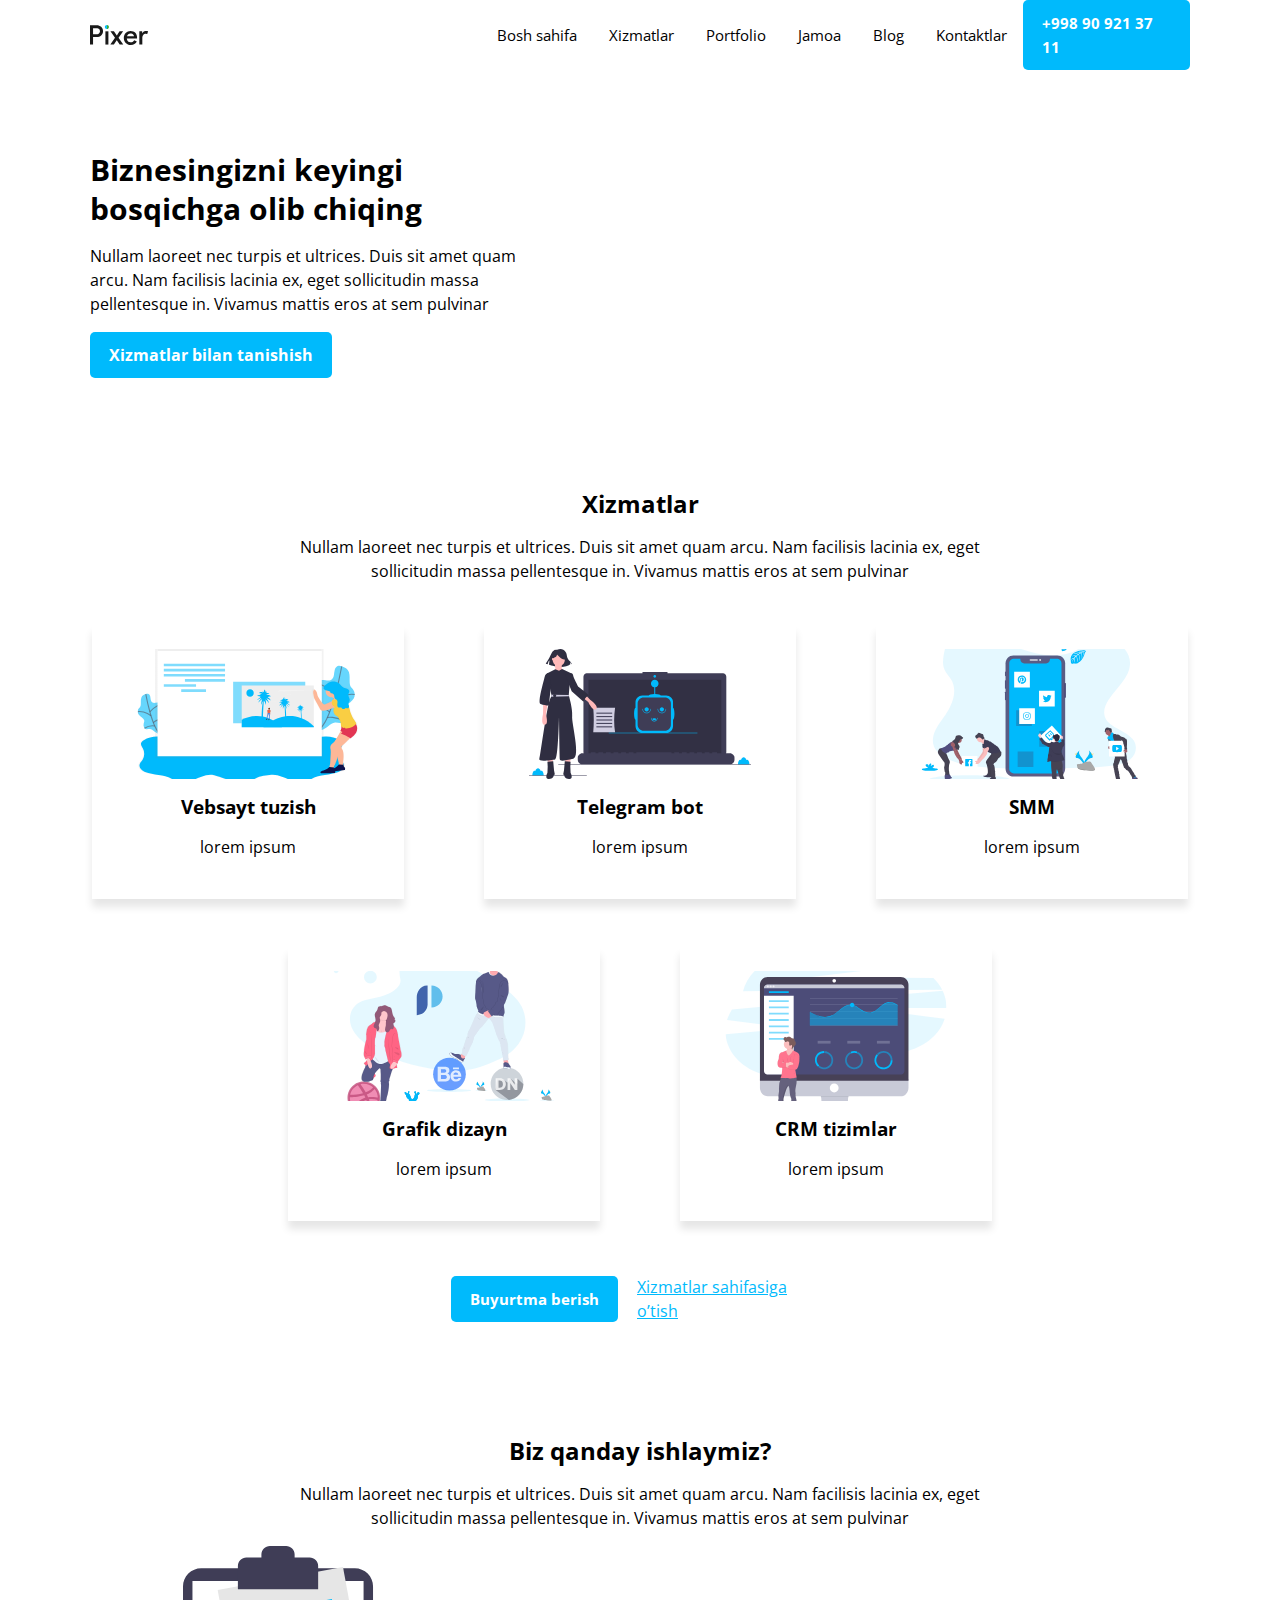
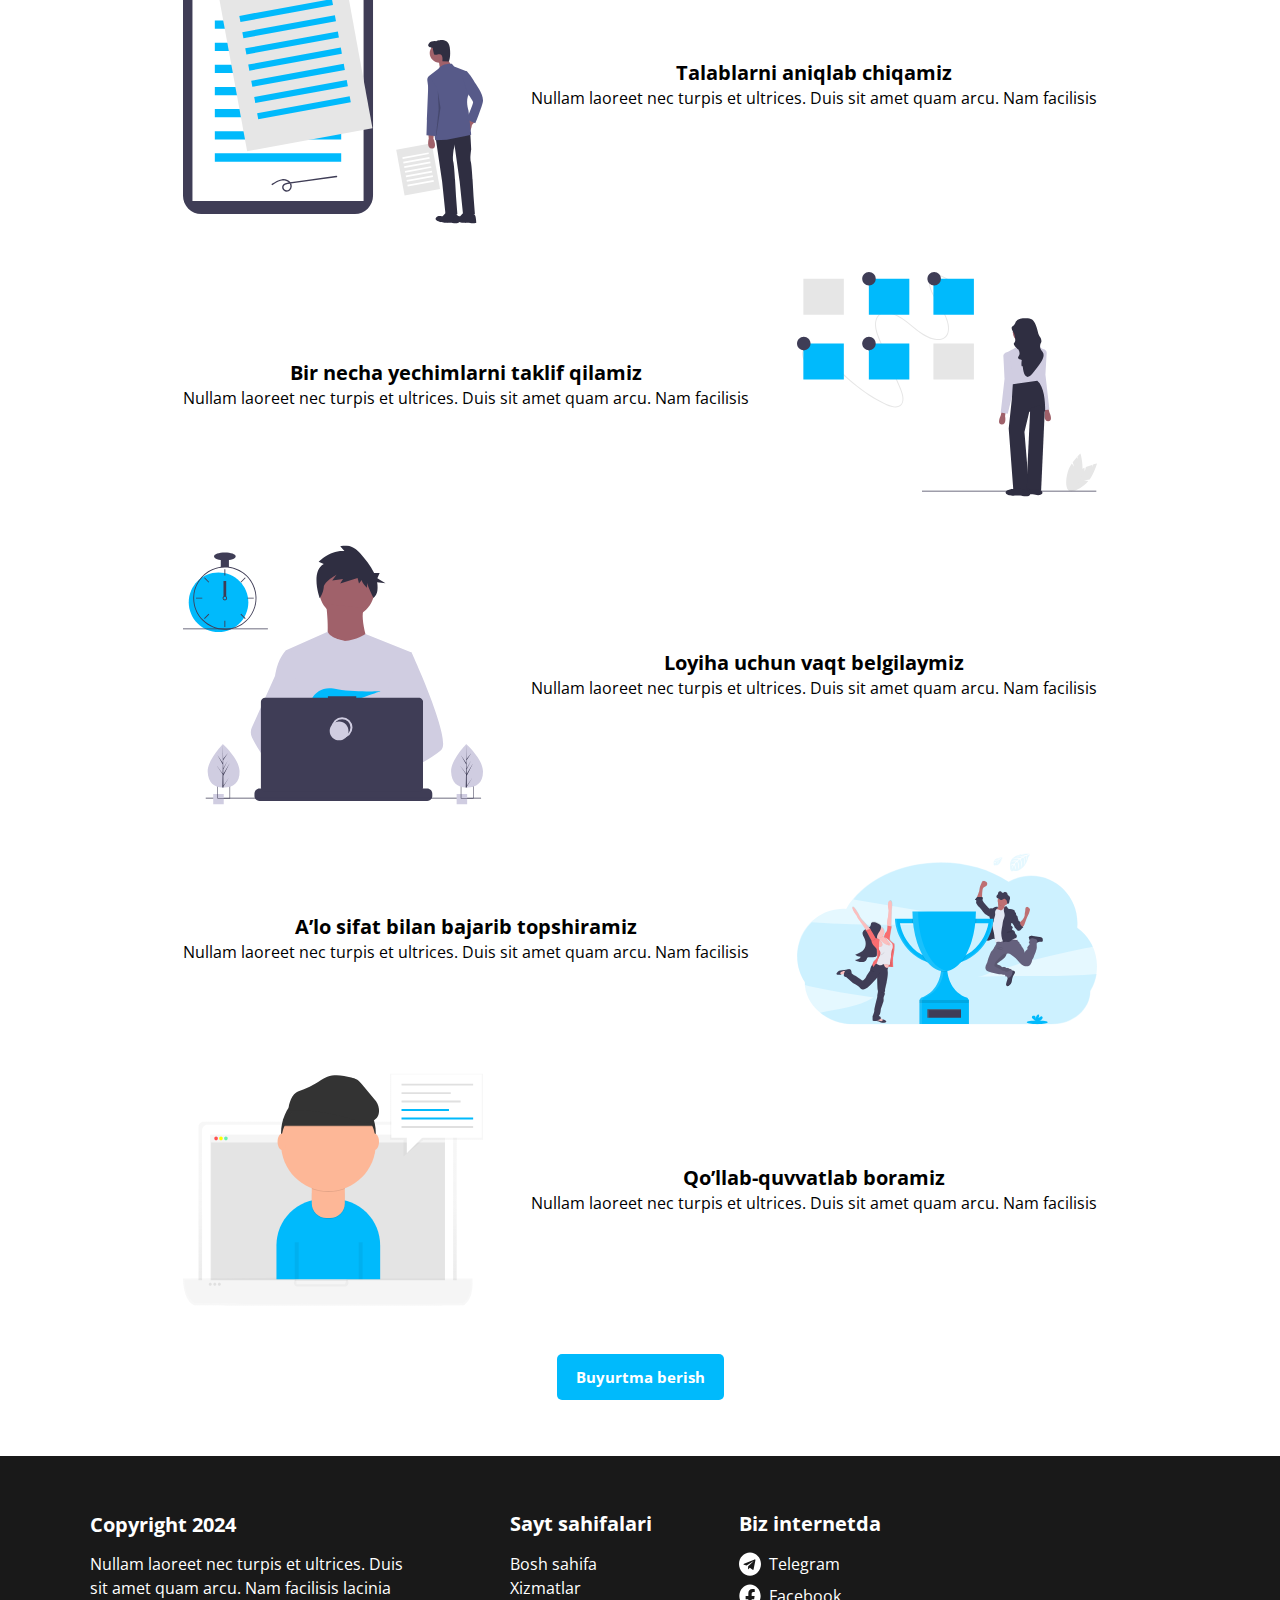
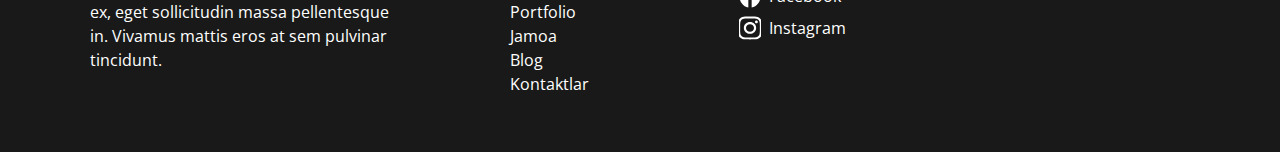
<file: index.html>
<!DOCTYPE html>
<html lang="en">
  <head>
    <meta charset="UTF-8" />
    <meta name="viewport" content="width=device-width, initial-scale=1.0" />
    <title>Pixer</title>
    <link rel="stylesheet" href="./css/normalize.css" />
    <link rel="stylesheet" href="./css/style.css" />
  </head>
  <body>
    <!-- HEADER START -->
    <header class="header">
      <div class="header-container container">
        <!-- LOGO -->
        <a class="header-logo" href="./index.html"
          ><img
            class="header-img"
            src="./images/pixer-logo.svg"
            alt="pixer web site logo"
            width="59"
            height="20"
        /></a>

        <!-- NAV -->
        <nav class="sitenav" id="nav">
          <ul class="sitenav-list">
            <li class="sitenav-item">
              <a class="sitenav-link underline-effect" href="./index.html"
                >Bosh sahifa</a
              >
            </li>
            <li class="sitenav-item">
              <a
                class="sitenav-link underline-effect"
                href="./pages/services.html"
                >Xizmatlar</a
              >
              <ul class="sitenav-list-inner">
                <li class="sitenav-item-inner">
                  <a
                    class="sitenav-link-inner underline-effect"
                    href="./pages/services.html"
                    >Vebsayt</a
                  >
                </li>
                <li class="sitenav-item-inner">
                  <a
                    class="sitenav-link-inner underline-effect"
                    href="./pages/services.html"
                    >Telegram bot</a
                  >
                </li>
                <li class="sitenav-item-inner">
                  <a
                    class="sitenav-link-inner underline-effect"
                    href="./pages/services.html"
                    >SMM</a
                  >
                                  </li>
                <li class="sitenav-item-inner">
                  <a
                    class="sitenav-link-inner underline-effect"
                    href="./pages/services.html"
                    >Grafik dizayn</a
                  >
                </li>
                <li class="sitenav-item-inner">
                  <a
                    class="sitenav-link-inner underline-effect"
                    href="./pages/services.html"
                    >CRM tizim</a
                  >
                </li>
              </ul>
            </li>
            <li class="sitenav-item">
              <a class="sitenav-link underline-effect" href="#">Portfolio</a>
            </li>
            <li class="sitenav-item">
              <a class="sitenav-link underline-effect" href="#">Jamoa</a>
            </li>
            <li class="sitenav-item">
              <a class="sitenav-link underline-effect" href="#">Blog</a>
            </li>
            <li class="sitenav-item">
              <a class="sitenav-link underline-effect" href="#">Kontaktlar</a>
              
            </li>
          </ul>
        </nav>

        <!-- HEADER BTN -->

        <a class="btn header-btn" href="tel:+998909213711">+998 90 921 37 11</a>
      </div>
    </header>
    <!-- HEADER END -->

    <!-- MAIN START -->
    <main class="main">
      <!-- HERO START -->

      <section class="hero">
        <div class="hero-container container">
          <div class="hero-wrapper">
            <h1 class="hero-titel">
              Biznesingizni keyingi bosqichga olib chiqing
            </h1>

            <p class="hero-description">
              Nullam laoreet nec turpis et ultrices. Duis sit amet quam arcu.
              Nam facilisis lacinia ex, eget sollicitudin massa pellentesque in.
              Vivamus mattis eros at sem pulvinar
            </p>

            <a class="hero-btn btn" href="">Xizmatlar bilan tanishish</a>
          </div>

          <iframe
            class="hero-youtube-link"
            width="560"
            height="315"
            src="https://www.youtube.com/embed/6_pru8U2RmM?si=NaiZh6x11WrHHUNK"
            title="YouTube video player"
            frameborder="0"
            allow="accelerometer; autoplay; clipboard-write; encrypted-media; gyroscope; picture-in-picture; web-share"
            allowfullscreen
          ></iframe>
        </div>
      </section>

      <!-- HERO END -->

      <!-- SERVICE START -->

      <section class="service">
        <div class="service-container container">
          <!-- H2 & P -->
          <h2 class="service-title">Xizmatlar</h2>

          <p class="service-description">
            Nullam laoreet nec turpis et ultrices. Duis sit amet quam arcu. Nam
            facilisis lacinia ex, eget sollicitudin massa pellentesque in.
            Vivamus mattis eros at sem pulvinar
          </p>

          <!-- CARDS DIV -->

          <div class="cards-wrapper">
            <div class="first-card-wrapper">
              <ul class="cards-wrapper-list">
                <li class="cards-wrapper-item">
                  <img
                    class="cards-wrapper-img"
                    src="./images/vebsayt-tuzish-xizmati.svg"
                    alt=""
                    width="222px"
                    height="130"
                  />
                  <h3 class="cards-wrapper-name">Vebsayt tuzish</h3>
                  <p class="cards-wrapper-info">lorem ipsum</p>
                </li>
                <li class="cards-wrapper-item">
                  <img
                    class="cards-wrapper-img"
                    src="./images/telegram-bot-xizmati.svg"
                    alt=""
                    width="222px"
                    height="130"
                  />
                  <h3 class="cards-wrapper-name">Telegram bot</h3>
                  <p class="cards-wrapper-info">lorem ipsum</p>
                </li>
                <li class="cards-wrapper-item">
                  <img
                    class="cards-wrapper-img"
                    src="./images/smm-xizmati.svg"
                    alt=""
                    width="222px"
                    height="130"
                  />
                  <h3 class="cards-wrapper-name">SMM</h3>
                  <p class="cards-wrapper-info">lorem ipsum</p>
                </li>
              </ul>
            </div>

            <div class="secand-card-wrapper">
              <ul class="cards-wrapper-list">
                <li class="cards-wrapper-item">
                  <img
                    class="cards-wrapper-img"
                    src="./images/grafik-dizayin-xizmati.svg"
                    alt=""
                    width="222px"
                    height="130"
                  />
                  <h3 class="cards-wrapper-name">Grafik dizayn</h3>
                  <p class="cards-wrapper-info">lorem ipsum</p>
                </li>
                <li class="cards-wrapper-item">
                  <img
                    class="cards-wrapper-img"
                    src="./images/crm-tizimlar-xizmati.svg"
                    alt=""
                    width="222px"
                    height="130"
                  />
                  <h3 class="cards-wrapper-name">CRM tizimlar</h3>
                  <p class="cards-wrapper-info">lorem ipsum</p>
                </li>
              </ul>
            </div>
          </div>

          <!-- LINKS DIV -->

          <div class="btn-wrappers">
            <a class="header-btn btn" href="#">Buyurtma berish</a>
            <a class="btn-wrappers-link" href="../pages/services.html"
              >Xizmatlar sahifasiga o’tish</a
            >
          </div>
        </div>
      </section>

      <!-- SERVICES END -->

      <!-- HOW WE WORK START -->

      <section class="howwe-work">
        <div class="howwe-work-container container">
          <!-- H2 & P -->
          <h2 class="howwe-work-title">Biz qanday ishlaymiz?</h2>

          <p class="howwe-work-description">
            Nullam laoreet nec turpis et ultrices. Duis sit amet quam arcu. Nam
            facilisis lacinia ex, eget sollicitudin massa pellentesque in.
            Vivamus mattis eros at sem pulvinar
          </p>
          <!-- STEPS -->
          <div class="steps">
            <ul class="steps-list">
              <li class="steps-item">
                <img src="./images/talablarni-aniqlab-chiqamiz.svg" alt="" />
                <div class="steps-info">
                  <h3 class="step-title">Talablarni aniqlab chiqamiz</h3>
                  <p class="step-description">
                    Nullam laoreet nec turpis et ultrices. Duis sit amet quam
                    arcu. Nam facilisis
                  </p>
                </div>
              </li>
              <li class="steps-item">
                <div class="steps-info">
                  <h3 class="step-title">
                    Bir necha yechimlarni taklif qilamiz
                  </h3>
                  <p class="step-description">
                    Nullam laoreet nec turpis et ultrices. Duis sit amet quam
                    arcu. Nam facilisis
                  </p>
                </div>
                <img
                  src="./images/bir-necha-yechimlarni-taklif-qilamiz.svg"
                  alt=""
                />
              </li>
              <li class="steps-item">
                <img src="./images/loyiha-un-vaqt-belgilaymiz.svg" alt="" />
                <div class="steps-info">
                  <h3 class="step-title">Loyiha uchun vaqt belgilaymiz</h3>
                  <p class="step-description">
                    Nullam laoreet nec turpis et ultrices. Duis sit amet quam
                    arcu. Nam facilisis
                  </p>
                </div>
              </li>
              <li class="steps-item">
                <div class="steps-info">
                  <h3 class="step-title">
                    A’lo sifat bilan bajarib topshiramiz
                  </h3>
                  <p class="step-description">
                    Nullam laoreet nec turpis et ultrices. Duis sit amet quam
                    arcu. Nam facilisis
                  </p>
                </div>
                <img src="./images/alo-sifat-bn-topshiramiz.svg" alt="" />
              </li>
              <li class="steps-item">
                <img src="./images/qollab-quvvatlab-boramiz.svg" alt="" />
                <div class="steps-info">
                  <h3 class="step-title">Qo’llab-quvvatlab boramiz</h3>
                  <p class="step-description">
                    Nullam laoreet nec turpis et ultrices. Duis sit amet quam
                    arcu. Nam facilisis
                  </p>
                </div>
              </li>
            </ul>
          </div>

          <!-- BTN -->
          <a class="header-btn btn" href="#">Buyurtma berish</a>
        </div>
      </section>

    
    </main>
    <!-- MAIN END -->

    <!-- FOOTER START -->
    <footer class="footer" id="aloqa">
      <div class="footer-container container">
        <div class="footer-info">
          <h5 class="footer-titel">Copyright 2024</h5>
          <p class="footer-description">
            Nullam laoreet nec turpis et ultrices. Duis sit amet quam arcu. Nam
            facilisis lacinia ex, eget sollicitudin massa pellentesque in.
            Vivamus mattis eros at sem pulvinar tincidunt.
          </p>
        </div>
        <div class="footer-nav">
          <h5 class="footer-nav-title">Sayt sahifalari</h5>
          <ul class="footer-nav-list">
            <li class="footer-nav-item">
              <a class="footer-nav-link" href="./index.html">Bosh sahifa</a>
            </li>
            <li class="footer-nav-item">
              <a class="footer-nav-link" href="./pages/services.html"
                >Xizmatlar</a
              >
            </li>
            <li class="footer-nav-item">
              <a class="footer-nav-link" href="#">Portfolio</a>
            </li>
            <li class="footer-nav-item">
              <a class="footer-nav-link" href="#">Jamoa</a>
            </li>
            <li class="footer-nav-item">
              <a class="footer-nav-link" href="#">Blog</a>
            </li>
            <li class="footer-nav-item">
              <a class="footer-nav-link" href="#">Kontaktlar</a>
            </li>
          </ul>
        </div>

        <div class="footer-social">
          <h5 class="footer-social-title">Biz internetda</h5>
          <ul class="footer-social-list">
            <li class="footer-social-item">
              <a href="#" class="footer-social-link"
                ><img
                  class="footer-social-img"
                  src="./images/telegram-logo.svg"
                  alt=""
                  width=""
                /><span class="footer-social-link-text">Telegram</span></a
              >
            </li>
            <li class="footer-social-item">
              <a href="#" class="footer-social-link"
                ><img
                  class="footer-social-img"
                  src="./images/facebook-logo.svg"
                  alt=""
                /><span class="footer-social-link-text">Facebook</span></a
              >
            </li>
            <li class="footer-social-item">
              <a href="#" class="footer-social-link"
                ><img
                  class="footer-social-img"
                  src="./images/instagram-logo.svg"
                  alt=""
                /><span class="footer-social-link-text">Instagram</span></a
              >
            </li>
         
        </div>
      </div>
    </footer>
    <!-- FOOTER END -->
  </body>
</html>
</file>
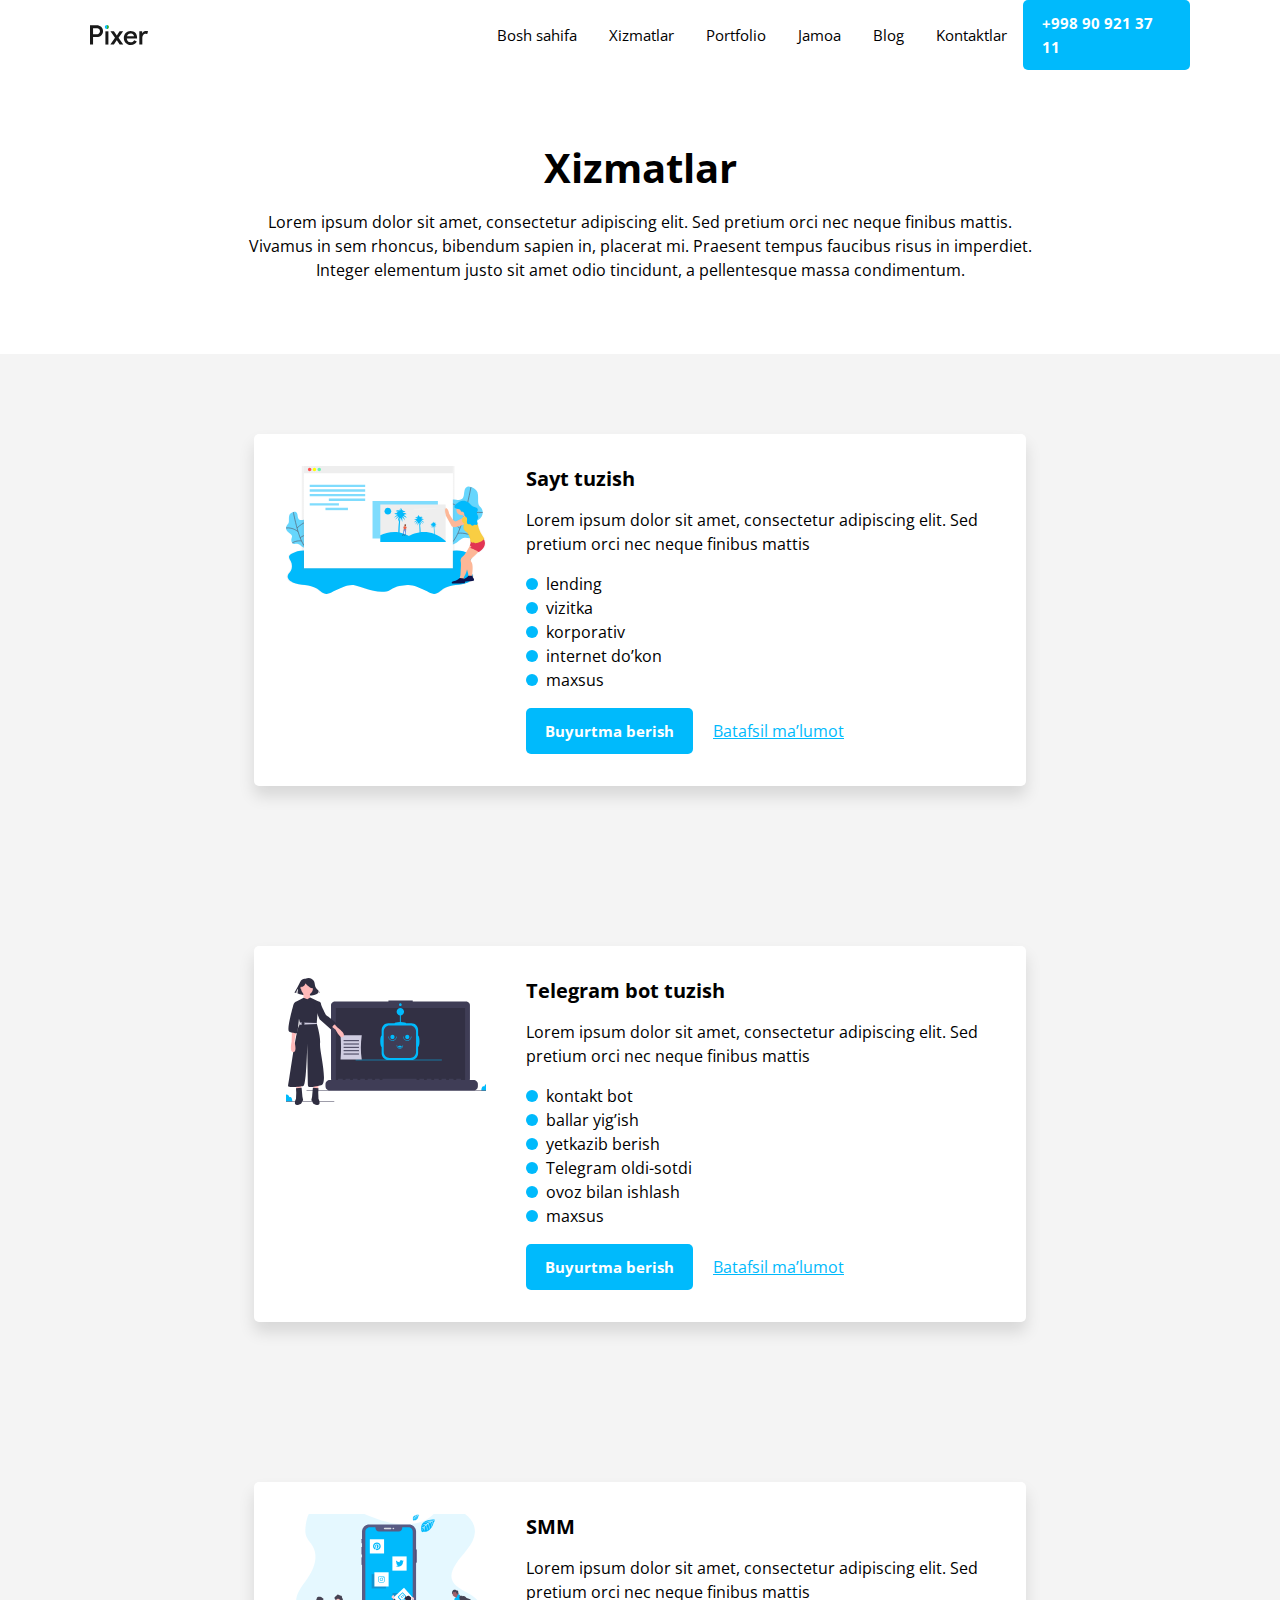
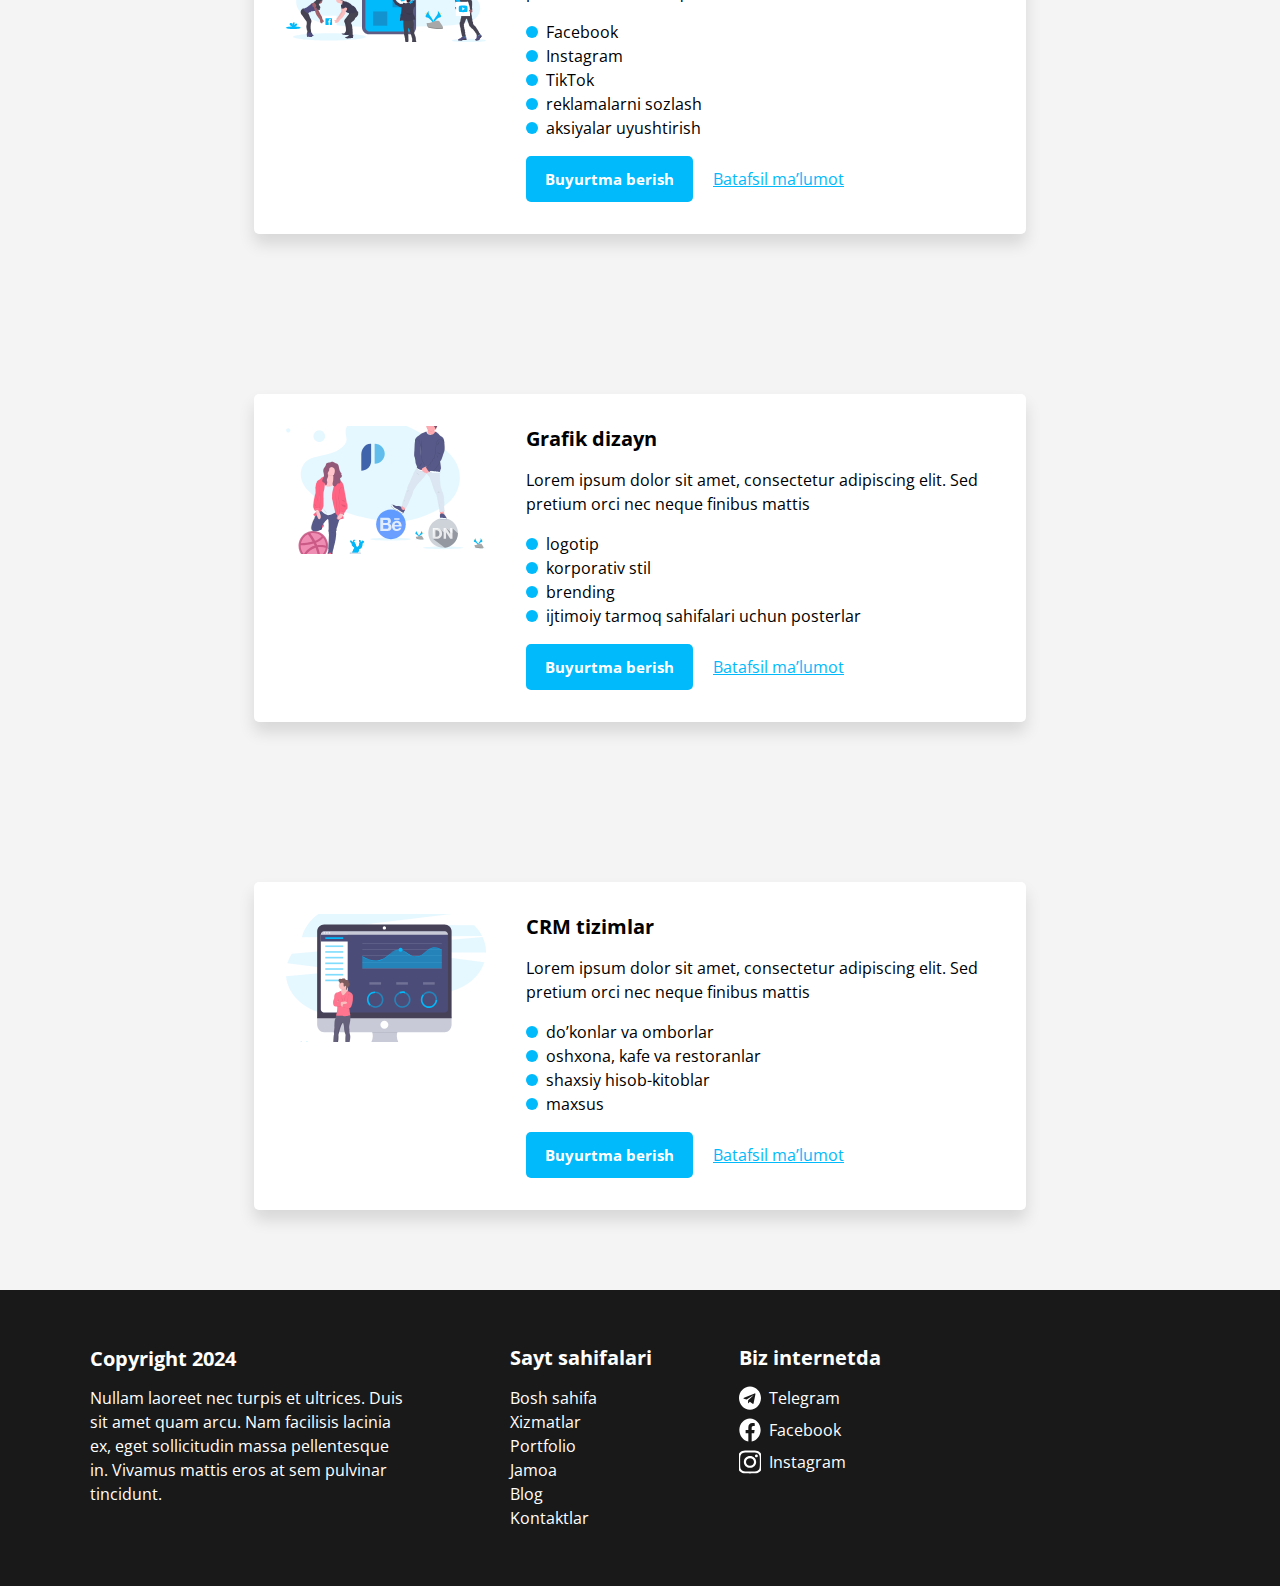
<file: pages/services.html>
<!DOCTYPE html>
<html lang="uz">
  <head>
    <meta charset="UTF-8" />
    <meta name="viewport" content="width=device-width, initial-scale=1.0" />
    <title>Pixer | Xizmatlar</title>
    <link rel="stylesheet" href="../css/normalize.css" />
    <link rel="stylesheet" href="../css/style.css" />
  </head>
  <body>
    <!-- HEADER START -->

    <header class="header">
      <div class="header-container container">
        <!-- LOGO -->
        <a class="header-logo" href="../index.html"
          ><img
            class="header-img"
            src="../images/pixer-logo.svg"
            alt="pixer web site logo"
            width="59"
            height="20"
        /></a>

        <!-- NAV -->
        <nav class="sitenav" id="nav">
          <ul class="sitenav-list">
            <li class="sitenav-item underline-effect">
              <a class="sitenav-link" href="../index.html">Bosh sahifa</a>
            </li>
            <li class="sitenav-item">
              <a class="sitenav-link underline-effect" href="./services.html"
                >Xizmatlar</a
              >
              <ul class="sitenav-list-inner">
                <li class="sitenav-item-inner">
                  <a class="sitenav-link-inner underline-effect" href="#sayt"
                    >Vebsayt</a
                  >
                </li>
                <li class="sitenav-item-inner">
                  <a
                    class="sitenav-link-inner underline-effect"
                    href="#telegram"
                    >Telegram bot</a
                  >
                </li>
                <li class="sitenav-item-inner">
                  <a class="sitenav-link-inner underline-effect" href="#smm"
                    >SMM</a
                
                <li class="sitenav-item-inner">
                  <a
                    class="sitenav-link-inner underline-effect"
                    href="#crm"
                    target="_blank"
                    >CRM tizim</a
                  >
                </li>
              </ul>
            </li>
            <li class="sitenav-item">
              <a class="sitenav-link underline-effect" href="#">Portfolio</a>
            </li>
            <li class="sitenav-item">
              <a class="sitenav-link underline-effect" href="#">Jamoa</a>
            </li>
            <li class="sitenav-item">
              <a class="sitenav-link underline-effect" href="#">Blog</a>
            </li>
            <li class="sitenav-item">
              <a class="sitenav-link underline-effect" href="#">Kontaktlar</a>
              <ul class="sitenav-list-inner">
                            </li>
          </ul>
        </nav>

        <!-- HEADER BTN -->

        <a class="btn header-btn" href="tel:+998909213711">+998 90 921 37 11</a>
      </div>
    </header>

    <!-- HEADER END -->

    <!-- MAIN START -->

    <main class="main">
      <!-- HERO START -->
      <section class="hero">
        <div class="services-hero-container container">
          <h1 class="services-hero-title">Xizmatlar</h1>
          <p class="services-hero-description">
            Lorem ipsum dolor sit amet, consectetur adipiscing elit. Sed pretium
            orci nec neque finibus mattis. Vivamus in sem rhoncus, bibendum
            sapien in, placerat mi. Praesent tempus faucibus risus in imperdiet.
            Integer elementum justo sit amet odio tincidunt, a pellentesque
            massa condimentum.
          </p>
        </div>
      </section>
      <!-- HERO END -->

      <!-- SERVICES START -->

      <section class="services">
        <!-- SERVICES NO1 START -->

        <div class="services-container container">
          <ul class="services-list">
            <li class="services-item" id="sayt">
              <img
                class="services-img"
                src="../images/services-img1.svg"
                alt=""
                width="200"
                height="128"
              />
              <div class="frame">
                <h3 class="frame-title">Sayt tuzish</h3>
                <p class="frame-description">
                  Lorem ipsum dolor sit amet, consectetur adipiscing elit. Sed
                  pretium orci nec neque finibus mattis
                </p>
                <ul class="fram-list">
                  <div class="item-wrapper">
                    <img
                      class="frame-img"
                      src="../images/frame-ikon.svg"
                      alt=""
                      width="12"
                      height="12"
                    />
                    <li class="fram-ikon">lending</li>
                  </div>
                  <div class="item-wrapper">
                    <img
                      class="frame-img"
                      src="../images/frame-ikon.svg"
                      alt=""
                      width="12"
                      height="12"
                    />
                    <li class="fram-ikon">vizitka</li>
                  </div>
                  <div class="item-wrapper">
                    <img
                      class="frame-img"
                      src="../images/frame-ikon.svg"
                      alt=""
                      width="12"
                      height="12"
                    />
                    <li class="fram-ikon">korporativ</li>
                  </div>
                  <div class="item-wrapper">
                    <img
                      class="frame-img"
                      src="../images/frame-ikon.svg"
                      alt=""
                      width="12"
                      height="12"
                    />
                    <li class="fram-ikon">internet do’kon</li>
                  </div>
                  <div class="item-wrapper">
                    <img
                      class="frame-img"
                      src="../images/frame-ikon.svg"
                      alt=""
                      width="12"
                      height="12"
                    />
                    <li class="fram-ikon">maxsus</li>
                  </div>
                </ul>
                <a class="btn header-btn" href="#buyurtma">Buyurtma berish</a>
                <a class="frame-btn" href="#">Batafsil ma’lumot</a>
              </div>
            </li>
          </ul>
        </div>

        <!-- SERVICES NO1 END -->

        <!-- SERVICES NO2 START -->

        <div class="services-container container">
          <ul class="services-list">
            <li class="services-item" id="telegram">
              <img
                class="services-img"
                src="../images/telegram-bot.svg"
                alt=""
                width="200"
                height="128"
              />
              <div class="frame">
                <h3 class="frame-title">Telegram bot tuzish</h3>
                <p class="frame-description">
                  Lorem ipsum dolor sit amet, consectetur adipiscing elit. Sed
                  pretium orci nec neque finibus mattis
                </p>
                <ul class="fram-list">
                  <div class="item-wrapper">
                    <img
                      class="frame-img"
                      src="../images/frame-ikon.svg"
                      alt=""
                      width="12"
                      height="12"
                    />
                    <li class="fram-ikon">kontakt bot</li>
                  </div>
                  <div class="item-wrapper">
                    <img
                      class="frame-img"
                      src="../images/frame-ikon.svg"
                      alt=""
                      width="12"
                      height="12"
                    />
                    <li class="fram-ikon">ballar yig’ish</li>
                  </div>
                  <div class="item-wrapper">
                    <img
                      class="frame-img"
                      src="../images/frame-ikon.svg"
                      alt=""
                      width="12"
                      height="12"
                    />
                    <li class="fram-ikon">yetkazib berish</li>
                  </div>
                  <div class="item-wrapper">
                    <img
                      class="frame-img"
                      src="../images/frame-ikon.svg"
                      alt=""
                      width="12"
                      height="12"
                    />
                    <li class="fram-ikon">Telegram oldi-sotdi</li>
                  </div>
                  <div class="item-wrapper">
                    <img
                      class="frame-img"
                      src="../images/frame-ikon.svg"
                      alt=""
                      width="12"
                      height="12"
                    />
                    <li class="fram-ikon">ovoz bilan ishlash</li>
                  </div>
                  <div class="item-wrapper">
                    <img
                      class="frame-img"
                      src="../images/frame-ikon.svg"
                      alt=""
                      width="12"
                      height="12"
                    />
                    <li class="fram-ikon">maxsus</li>
                  </div>
                </ul>
                <a class="btn header-btn" href="#buyurtma">Buyurtma berish</a>
                <a class="frame-btn" href="#">Batafsil ma’lumot</a>
              </div>
            </li>
          </ul>
        </div>

        <!-- SERVICES NO2 END -->

        <!-- SERVICES NO3 START -->

        <div class="services-container container">
          <ul class="services-list">
            <li class="services-item" id="smm">
              <img
                class="services-img"
                src="../images/smm.svg"
                alt=""
                width="200"
                height="128"
              />
              <div class="frame">
                <h3 class="frame-title">SMM</h3>
                <p class="frame-description">
                  Lorem ipsum dolor sit amet, consectetur adipiscing elit. Sed
                  pretium orci nec neque finibus mattis
                </p>
                <ul class="fram-list">
                  <div class="item-wrapper">
                    <img
                      class="frame-img"
                      src="../images/frame-ikon.svg"
                      alt=""
                      width="12"
                      height="12"
                    />
                    <li class="fram-ikon">Facebook</li>
                  </div>
                  <div class="item-wrapper">
                    <img
                      class="frame-img"
                      src="../images/frame-ikon.svg"
                      alt=""
                      width="12"
                      height="12"
                    />
                    <li class="fram-ikon">Instagram</li>
                  </div>
                  <div class="item-wrapper">
                    <img
                      class="frame-img"
                      src="../images/frame-ikon.svg"
                      alt=""
                      width="12"
                      height="12"
                    />
                    <li class="fram-ikon">TikTok</li>
                  </div>
                  <div class="item-wrapper">
                    <img
                      class="frame-img"
                      src="../images/frame-ikon.svg"
                      alt=""
                      width="12"
                      height="12"
                    />
                    <li class="fram-ikon">reklamalarni sozlash</li>
                  </div>
                  <div class="item-wrapper">
                    <img
                      class="frame-img"
                      src="../images/frame-ikon.svg"
                      alt=""
                      width="12"
                      height="12"
                    />
                    <li class="fram-ikon">aksiyalar uyushtirish</li>
                  </div>
                </ul>
                <a class="btn header-btn" href="#buyurtma">Buyurtma berish</a>
                <a class="frame-btn" href="#">Batafsil ma’lumot</a>
              </div>
            </li>
          </ul>
        </div>

        <!-- SRVICES NO3 END -->

        <!-- SERVICES  NO4  START -->
        <div class="services-container container">
          <ul class="services-list">
            <li class="services-item" id="grafik-dizayn">
              <img
                class="services-img"
                src="../images/grafik-dizayin.svg"
                alt=""
                width="200"
                height="128"
              />
              <div class="frame">
                <h3 class="frame-title">Grafik dizayn</h3>
                <p class="frame-description">
                  Lorem ipsum dolor sit amet, consectetur adipiscing elit. Sed
                  pretium orci nec neque finibus mattis
                </p>
                <ul class="fram-list">
                  <div class="item-wrapper">
                    <img
                      class="frame-img"
                      src="../images/frame-ikon.svg"
                      alt=""
                      width="12"
                      height="12"
                    />
                    <li class="fram-ikon">logotip</li>
                  </div>
                  <div class="item-wrapper">
                    <img
                      class="frame-img"
                      src="../images/frame-ikon.svg"
                      alt=""
                      width="12"
                      height="12"
                    />
                    <li class="fram-ikon">korporativ stil</li>
                  </div>
                  <div class="item-wrapper">
                    <img
                      class="frame-img"
                      src="../images/frame-ikon.svg"
                      alt=""
                      width="12"
                      height="12"
                    />
                    <li class="fram-ikon">brending</li>
                  </div>
                  <div class="item-wrapper">
                    <img
                      class="frame-img"
                      src="../images/frame-ikon.svg"
                      alt=""
                      width="12"
                      height="12"
                    />
                    <li class="fram-ikon">
                      ijtimoiy tarmoq sahifalari uchun posterlar
                    </li>
                  </div>
                </ul>
                <a class="btn header-btn" href="#buyurtma">Buyurtma berish</a>
                <a class="frame-btn" href="#">Batafsil ma’lumot</a>
              </div>
            </li>
          </ul>
        </div>

        <!-- SERVICES NO4 END -->

        <!-- SERVICES NO5 START -->

        <div class="services-container container">
          <ul class="services-list">
            <li class="services-item" id="crm">
              <img
                class="services-img"
                src="../images/crm-tizimlar.svg"
                alt=""
                width="200"
                height="128"
              />
              <div class="frame">
                <h3 class="frame-title">CRM tizimlar</h3>
                <p class="frame-description">
                  Lorem ipsum dolor sit amet, consectetur adipiscing elit. Sed
                  pretium orci nec neque finibus mattis
                </p>
                <ul class="fram-list">
                  <div class="item-wrapper">
                    <img
                      class="frame-img"
                      src="../images/frame-ikon.svg"
                      alt=""
                      width="12"
                      height="12"
                    />
                    <li class="fram-ikon">do’konlar va omborlar</li>
                  </div>
                  <div class="item-wrapper">
                    <img
                      class="frame-img"
                      src="../images/frame-ikon.svg"
                      alt=""
                      width="12"
                      height="12"
                    />
                    <li class="fram-ikon">oshxona, kafe va restoranlar</li>
                  </div>
                  <div class="item-wrapper">
                    <img
                      class="frame-img"
                      src="../images/frame-ikon.svg"
                      alt=""
                      width="12"
                      height="12"
                    />
                    <li class="fram-ikon">shaxsiy hisob-kitoblar</li>
                  </div>
                  <div class="item-wrapper">
                    <img
                      class="frame-img"
                      src="../images/frame-ikon.svg"
                      alt=""
                      width="12"
                      height="12"
                    />
                    <li class="fram-ikon">maxsus</li>
                  </div>
                </ul>
                <a class="btn header-btn" href="#buyurtma">Buyurtma berish</a>
                <a class="frame-btn" href="#">Batafsil ma’lumot</a>
              </div>
            </li>
          </ul>
        </div>
      </section>

      
      <!-- SERVICES NO5 END -->
    </main>

    <!-- MAIN END -->

    <!-- FOOTER START -->

    <footer class="footer" id="aloqa">
      <div class="footer-container container">
        <div class="footer-info">
          <h5 class="footer-titel">Copyright 2024</h5>
          <p class="footer-description">
            Nullam laoreet nec turpis et ultrices. Duis sit amet quam arcu. Nam
            facilisis lacinia ex, eget sollicitudin massa pellentesque in.
            Vivamus mattis eros at sem pulvinar tincidunt.
          </p>
        </div>
        <div class="footer-nav">
          <h5 class="footer-nav-title">Sayt sahifalari</h5>
          <ul class="footer-nav-list">
            <li class="footer-nav-item">
              <a class="footer-nav-link" href="../index.html">Bosh sahifa</a>
            </li>
            <li class="footer-nav-item">
              <a class="footer-nav-link" href="../pages/services.html"
                >Xizmatlar</a
              >
            </li>
            <li class="footer-nav-item">
              <a class="footer-nav-link" href="#">Portfolio</a>
            </li>
            <li class="footer-nav-item">
              <a class="footer-nav-link" href="#">Jamoa</a>
            </li>
            <li class="footer-nav-item">
              <a class="footer-nav-link" href="#">Blog</a>
            </li>
            <li class="footer-nav-item">
              <a class="footer-nav-link" href="#">Kontaktlar</a>
            </li>
          </ul>
        </div>

        <div class="footer-social">
          <h5 class="footer-social-title">Biz internetda</h5>
          <ul class="footer-social-list">
            <li class="footer-social-item">
              <a href="#" class="footer-social-link"
                ><img
                  class="footer-social-img"
                  src="../images/telegram-logo.svg"
                  alt=""
                  width=""
                /><span class="footer-social-link-text">Telegram</span></a
              >
            </li>
            <li class="footer-social-item">
              <a href="#" class="footer-social-link"
                ><img
                  class="footer-social-img"
                  src="../images/facebook-logo.svg"
                  alt=""
                /><span class="footer-social-link-text">Facebook</span></a
              >
            </li>
            <li class="footer-social-item">
              <a href="#" class="footer-social-link"
                ><img
                  class="footer-social-img"
                  src="../images/instagram-logo.svg"
                  alt=""
                /><span class="footer-social-link-text">Instagram</span></a
              >
            </li>
                 </div>
      </div>
    </footer>

    <!-- FOOTER END -->
  </body>
</html>
</file>
<file: css/style.css>
@font-face {
  font-display: swap;
  font-family: "Open Sans";
  font-style: normal;
  font-weight: 400;
  src: url("../fonts/open-sans-v40-latin-regular.woff2") format("woff2");
}
@font-face {
  font-display: swap;
  font-family: "Open Sans";
  font-style: normal;
  font-weight: 700;
  src: url("../fonts/open-sans-v40-latin-700.woff2") format("woff2");
}

* {
  margin: 0;
  padding: 0;
  box-sizing: border-box;
}

*:focus {
  outline: 2px dashed #00bafc;
  outline-offset: none;
}

html {
  height: 100%;
  scroll-behavior: smooth;
}

body {
  height: 100%;
  display: flex;
  flex-direction: column;
  font-family: "Open Sans", sans-serif;
  line-height: 24px;
  color: #000;
}

main {
  flex-grow: 1;
  background-color: #fff;
}

img {
  object-fit: cover;
  display: flex;
}

.btn {
  padding: 8px 16px;
  color: #fff;
  border: 3px solid transparent;
  border-radius: 5px;
  font-family: "Open sans", sans-serif;
  font-weight: 400;
  background-color: #00bafc;
}

.btn:hover {
  background: rgba(0, 186, 252, 0.8);
}

.btn:active {
  background: rgba(0, 186, 252, 0.6);
}

a {
  display: inline-block;
  text-decoration: none;
}

p {
  font-family: "Open Sans", sans-serif;
  font-weight: 400;
  font-size: 16px;
  line-height: 24px;
  color: #000;
}

ul,
ol {
  list-style: none;
}

h1 {
  margin: 0;
}

.container {
  width: 100%;
  max-width: 1200px;
  margin-left: auto;
  margin-right: auto;
  padding-left: 50px;
  padding-right: 50px;
}

/* HEADER STYLE START */
.header {
  box-shadow: 0px 4px 20px 0px rgba(0, 0, 0, 0.1);
}

.header-container {
  display: flex;
  align-items: center;
}

.header-logo {
  display: block;
  margin-right: auto;
}

.header-img:hover {
  opacity: 0.8;
}

.header-img:active {
  opacity: 0.6;
}

.sitenav-list {
  display: flex;
}

.sitenav-item {
  font-size: 15px;
  position: relative;
}

.sitenav-item:hover .sitenav-list-inner {
  opacity: 100%;
  visibility: visible;
}

.sitenav-item:active {
  background-color: rgba(25, 25, 25, 0.7);
  color: #fff;
}

.sitenav-link {
  padding: 16px;
  font-family: "Open Sans", sans-serif;
  font-size: 15px;
  font-weight: 400;
  line-height: 24px;
  color: #000;
}

.sitenav-link:focus {
  outline: 2px dotted #00bafc;
}

.underline-effect {
  position: relative;
  display: inline-block;
  cursor: pointer;
}

.underline-effect::before,
.underline-effect::after {
  content: "";
  position: absolute;
  bottom: 0;
  width: 0;
  height: 3px;
  background-color: #191919;
  transition: width 0.3s;
}

.underline-effect::before {
  left: 50%;
  transform: translateX(-50%);
}

.underline-effect::after {
  right: 50%;
  transform: translateX(50%);
}

.underline-effect:hover::before,
.underline-effect:hover::after {
  width: 100%;
}

.underline-effect:active::before,
.underline-effect:active::after {
  width: 0;
}

.header-btn {
  font-size: 15px;
  width: 167px;
  font-weight: 700;
}

.header-btn:hover {
  border-color: #00bafc;
  background-color: #fff;
  color: #00bafc;
}

.header-btn:active {
  background-color: rgba(0, 186, 252, 0.6);
  color: #fff;
  border-color: transparent;
}

.sitenav-list-inner {
  background-color: #fff;
  position: absolute;
  margin-top: 5px;
  width: 124px;
  left: -15px;
  opacity: 0;
  visibility: hidden;
  border-radius: 8px;
}

.sitenav-link-inner {
  display: inline-block;
  width: 100%;
  padding-top: 8px;
  padding-bottom: 8px;
  padding-left: 16px;
  color: #000;
  &:hover {
    background-color: #00bafc;
    color: #fff;
  }
  &:active {
    opacity: 0.6;
  }
}

.sitenav-list-inner-smm {
  position: absolute;
  opacity: 0;
  visibility: hidden;
}

.sitenav-item-inner:nth-child(3):hover .sitenav-list-inner-smm {
  opacity: 100%;
  position: inherit;
  visibility: visible;
}

.sitenav-link-inner-smm {
  width: 100%;
  font-size: 11px;
  color: #000;
  word-spacing: normal;
  text-align: center;
  &:hover {
    background-color: #00bafc;
    color: aqua;
  }
  &:active {
    opacity: 0.6;
  }
}

/* HEADER STYLE END */

/* MAIN STYLE START  */

.hero {
  background-color: #fff;
}

.hero-container {
  display: flex;
  margin-top: 80px;
  margin-bottom: 80px;
  display: flex;
  justify-content: space-between;
}

.hero-wrapper {
  width: 470px;
  height: 224px;
}

.hero-titel {
  font-family: "Open Sans", sans-serif;
  font-size: 30px;
  font-weight: 700;
  line-height: 39px;
  text-align: left;
}

.hero-description {
  font-family: "Open Sans", sans-serif;
  font-size: 16px;
  font-weight: 400;
  line-height: 24px;
  text-align: left;
  margin-top: 16px;
  margin-bottom: 16px;
  width: 465px;
}

.hero-youtube-link {
  width: 458px;
  height: 258px;
  border-radius: 5px;
}

.hero-btn {
  font-weight: 700;
  font-family: "Open Sans", sans-serif;
  font-size: 16px;
  line-height: 24px;
  text-align: center;
  padding: 8px 16px;
}

.hero-btn:hover {
  background: rgba(0, 186, 252, 0.8);
}

.hero-btn:active {
  background: rgba(0, 186, 252, 0.6);
}

.service {
  margin-top: 56px;
  margin-bottom: 56px;
  gap: 16px;
}

.service-container {
  display: flex;
  flex-direction: column;
  align-items: center;
}

.service-title {
  font-family: "Open Sans", sans-serif;
  font-size: 24px;
  font-weight: 700;
  line-height: 31px;
  text-align: center;
  margin-bottom: 16px;
}

.service-description {
  font-family: "Open Sans", sans-serif;
  font-size: 16px;
  font-weight: 400;
  line-height: 24px;
  text-align: center;
  width: 719px;
  margin-bottom: 42px;
}

.cards-wrapper {
  height: 530px;
  display: flex;
  flex-direction: column;
  align-items: center;
  gap: 48px;
  margin-bottom: 120px;
}

.cards-wrapper-item:hover {
  box-shadow: 0px 12px 21px 0px #0000001a;
}

.cards-wrapper-item:active {
  box-shadow: 0px 4px 4px 0px #00000033;
}

.cards-wrapper-list {
  display: flex;
  flex-wrap: wrap;
  gap: 80px;
}

.cards-wrapper-item {
  padding: 24px 45px;
  text-align: center;
  box-shadow: 0px 8px 8px 0px rgba(0, 0, 0, 0.1);
}

.cards-wrapper-img {
  margin-bottom: 16px;
}

.cards-wrapper-name {
  margin-bottom: 16px;
}

.cards-wrapper-info {
  margin-bottom: 16px;
}

.btn-wrappers {
  width: 378px;
  display: flex;
  justify-content: space-between;
  align-items: center;
}

.btn-wrappers-link {
  width: 192px;
  text-decoration: underline;
  color: #00bafc;
}

.howwe-work {
  padding-top: 56px;
  padding-bottom: 56px;
}

.howwe-work-container {
  display: flex;
  flex-direction: column;
  align-items: center;
  justify-content: space-between;
}

.howwe-work-title {
  font-family: "Open Sans", sans-serif;
  font-size: 24px;
  font-weight: 700;
  line-height: 31px;
  margin-bottom: 16px;
}

.howwe-work-description {
  font-family: Open Sans;
  font-size: 16px;
  font-weight: 400;
  line-height: 24px;
  margin-bottom: 16px;
  width: 719px;
  text-align: center;
}

.steps-item {
  display: flex;
  gap: 48px;
  margin-bottom: 48px;
}

.steps-info {
  display: flex;
  flex-direction: column;
  align-items: center;
  justify-content: center;
}

.step-title {
  font-family: "Open Sans", sans-serif;
  font-size: 20px;
  font-weight: 700;
  line-height: 26px;
}

.step-description {
  font-family: "Open Sans", sans-serif;
  font-size: 16px;
  font-weight: 400;
  line-height: 24px;
}

.service-hero {
  background-color: #fff;
}

.services-hero-container {
  display: flex;
  flex-direction: column;
  justify-content: center;
  align-items: center;
  margin-top: 72px;
  margin-bottom: 72px;
}

.services-hero-title {
  margin-bottom: 16px;
  font-family: "Open Sans", sans-serif;
  font-size: 40px;
  font-weight: 700;
  line-height: 52px;
  letter-spacing: 0em;
  text-align: left;
}

.services-hero-description {
  font-family: "Open Sans", sans-serif;
  font-size: 16px;
  font-weight: 400;
  line-height: 24px;
  text-align: center;
  width: 800px;
}

.services {
  background-color: #f4f4f4;
}

.services-container {
  display: flex;
  justify-content: center;
  align-items: center;
}

.services-list {
  padding-top: 32px;
  padding-bottom: 32px;
  background-color: #fff;
  box-shadow: 0px 10px 16px 0px #0000001f;
  margin-bottom: 64px;
  margin-top: 80px;
  margin-bottom: 80px;
  border-radius: 5px;
}

.services-list:hover {
  box-shadow: 0px 12px 21px 0px #0000001a;
}

.services-list:active {
  box-shadow: 0px 4px 4px 0px #00000033;
}

.services-item {
  display: flex;
  gap: 40px;
}

.services-img {
  margin-left: 32px;
}

.frame {
  width: 500px;
}

.frame-title {
  font-family: "Open Sans", sans-serif;
  font-size: 20px;
  font-weight: 700;
  line-height: 26px;
  margin-bottom: 16px;
}

.frame-description {
  font-family: "Open Sans", sans-serif;
  font-size: 16px;
  font-weight: 400;
  line-height: 24px;
  margin-bottom: 16px;
}

.fram-list {
  display: flex;
  flex-direction: column;
  margin-bottom: 16px;
}

.item-wrapper {
  display: flex;
  align-items: center;
  gap: 8px;
}
.frame-btn {
  margin-left: 16px;
  text-decoration: underline;
  color: #00bafc;
}

.order {
  background-color: #00bafc;
}

.order-container {
  display: flex;
  flex-direction: column;
  align-items: center;
  justify-content: center;
}

.order-title {
  font-family: "Open Sans", sans-serif;
  font-size: 24px;
  font-weight: 700;
  line-height: 31px;
  color: #fff;
  text-align: center;
  margin-top: 36px;
  margin-bottom: 16px;
}

.order-description {
  font-family: "Open Sans", sans-serif;
  font-size: 16px;
  font-weight: 400;
  line-height: 24px;
  color: #fff;
  text-align: center;
  width: 719px;
}

.order-box {
  display: flex;
  flex-direction: column;
  background-color: #fff;
  padding: 24px;
  gap: 16px;
  margin-bottom: 56px;
  margin-top: 24px;
  border-radius: 5px;
  width: 348px;
  height: 304px;
}

.order-input {
  width: 300px;
  height: 56px;
  padding: 16px;
  border-radius: 5px;
  background-color: #f3f3f3;
  border: none;
}

.input {
  display: flex;
  justify-content: space-between;
  align-items: center;
  border: 2px solid black;
  height: 60px;
  border-radius: 5px;
  padding-left: 14px;
  padding-right: 20px;
  background-color: #f3f3f3;
  border: none;
  opacity: 0.65;
  position: relative;
}

.order-btn {
  text-align: center;
  font-family: "Open Sans", sans-serif;
  font-size: 16px;
  font-weight: 700;
  line-height: 24px;
}

.xizmat-tanlash {
  width: 20px;
}

/* MAIN STYLE END  */

/* FOOTER STYLE START  */

.footer {
  padding-top: 56px;
  padding-bottom: 56px;
  background-color: rgba(25, 25, 25, 1);
  color: #fff;
}

.footer-container {
  display: flex;
  align-items: flex-start;
}

.footer-info {
  margin-right: 100px;
  width: 320px;
}

.footer-titel {
  font-size: 20px;
  line-height: 26px;
  color: #fff;
  height: 24px;
  margin-bottom: 16px;
  font-weight: 700;
}

.footer-description {
  color: #fff;
}

.footer-nav {
  margin-right: 87px;
}

.footer-nav-title {
  margin-bottom: 16px;
  font-weight: 700;
  font-size: 20px;
}

.footer-nav-link {
  color: #fff;
  font-size: 16px;
  padding-bottom: 8px;
  height: 24px;
}

.footer-nav-link:hover {
  color: #00bafc;
}

.footer-nav-link:active {
  opacity: 0.6;
}

.footer-social-title {
  margin-bottom: 16px;
  font-weight: 700;
  font-size: 20px;
}

.footer-social-link {
  display: flex;
  padding-bottom: 8px;
  gap: 8px;
}

.footer-social-link-text {
  color: #fff;
}

.footer-social-link-text:hover {
  color: #00bafc;
}

.footer-social-link-text:active {
  opacity: 0.6;
}

.footer-btn {
  margin-top: 6px;
}

.footer-btn:focus {
  outline: 2px dashed #00bafc;
}

footer a:focus {
  outline: none;
}

/* FOOTER STYLE END  */
</file>
